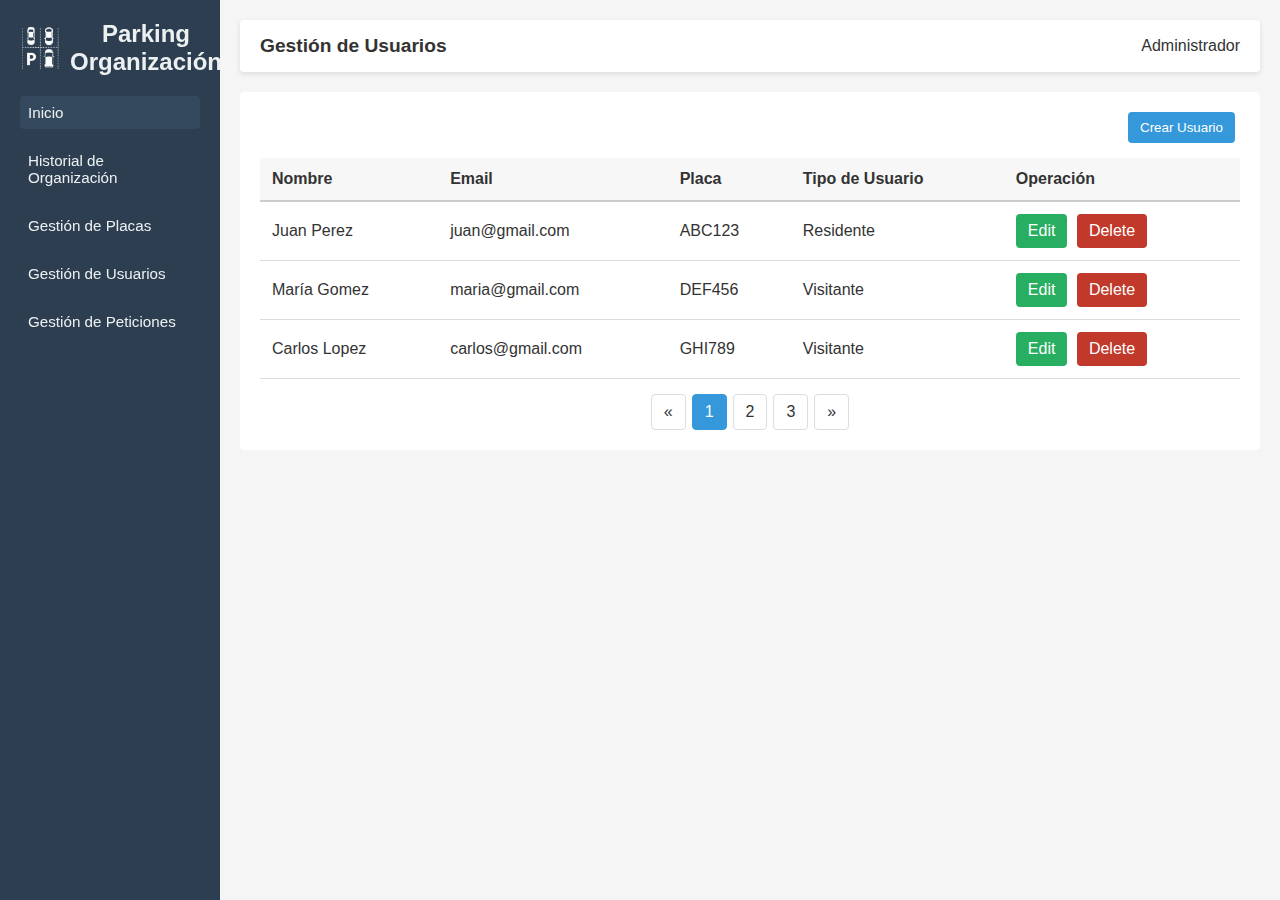
<file: index.html>
<!DOCTYPE html>
<html lang="es">
<head>
  <meta charset="UTF-8">
  <title>Parking Organización - Gestión de Usuarios</title>
  <link rel="stylesheet" href="css/style.css">
  <!-- Si usas iconos de FontAwesome, Google Fonts, etc., agrégalos aquí -->
</head>
<body>
    <aside class="sidebar">
        <div class="sidebar-logo">
          <!-- Imagen del logo -->
          <img src="imag\Parkinglogo.png" alt="Logo Parking" class="logo-img" />
          <!-- Texto al lado del logo -->
          <h2>Parking Organización</h2>
        </div>
    <nav class="sidebar-nav">
      <ul>
        <li><a href="#inicio" class="active">Inicio</a></li>
        <li><a href="#historial-organizacion">Historial de Organización</a></li>
        <li><a href="#gestion-de-placas">Gestión de Placas</a></li>
        <li><a href="#gestion-de-usuarios">Gestión de Usuarios</a></li>
        <li><a href="#gestion-de-peticiones">Gestión de Peticiones</a></li>
      </ul>
    </nav>
  </aside>

  <!-- Contenedor principal -->
  <div class="main-content">
    <!-- Navbar superior (opcional) -->
    <header class="main-header">
      <div class="header-left">
        <h2>Gestión de Usuarios</h2>
      </div>
      <div class="header-right">
        <span>Administrador</span>
      </div>
    </header>

    <!-- Contenido principal -->
    <section class="content">
      <!-- Botón para crear nuevo usuario -->
      <div class="create-user">
        <button class="btn create-user-btn">
          Crear Usuario
        </button>
      </div>

      <!-- Tabla de usuarios -->
      <div class="table-container">
        <table>
          <thead>
            <tr>
              <th>Nombre</th>
              <th>Email</th>
              <th>Placa</th>
              <th>Tipo de Usuario</th>
              <th>Operación</th>
            </tr>
          </thead>
          <tbody>
            <tr>
              <td>Juan Perez</td>
              <td>juan@gmail.com</td>
              <td>ABC123</td>
              <td>Residente</td>
              <td>
                <a href="#" class="btn edit-btn">Edit</a>
                <a href="#" class="btn delete-btn">Delete</a>
              </td>
            </tr>
            <tr>
              <td>María Gomez</td>
              <td>maria@gmail.com</td>
              <td>DEF456</td>
              <td>Visitante</td>
              <td>
                <a href="#" class="btn edit-btn">Edit</a>
                <a href="#" class="btn delete-btn">Delete</a>
              </td>
            </tr>
            <tr>
              <td>Carlos Lopez</td>
              <td>carlos@gmail.com</td>
              <td>GHI789</td>
              <td>Visitante</td>
              <td>
                <a href="#" class="btn edit-btn">Edit</a>
                <a href="#" class="btn delete-btn">Delete</a>
              </td>
            </tr>
            <!-- Agrega más filas según necesites -->
          </tbody>
        </table>
      </div>

      <!-- Paginación -->
      <div class="pagination">
        <ul>
          <li><a href="#">&laquo;</a></li>
          <li><a href="#" class="active">1</a></li>
          <li><a href="#">2</a></li>
          <li><a href="#">3</a></li>
          <li><a href="#">&raquo;</a></li>
        </ul>
      </div>
    </section>
  </div>
</body>
</html>
</file>
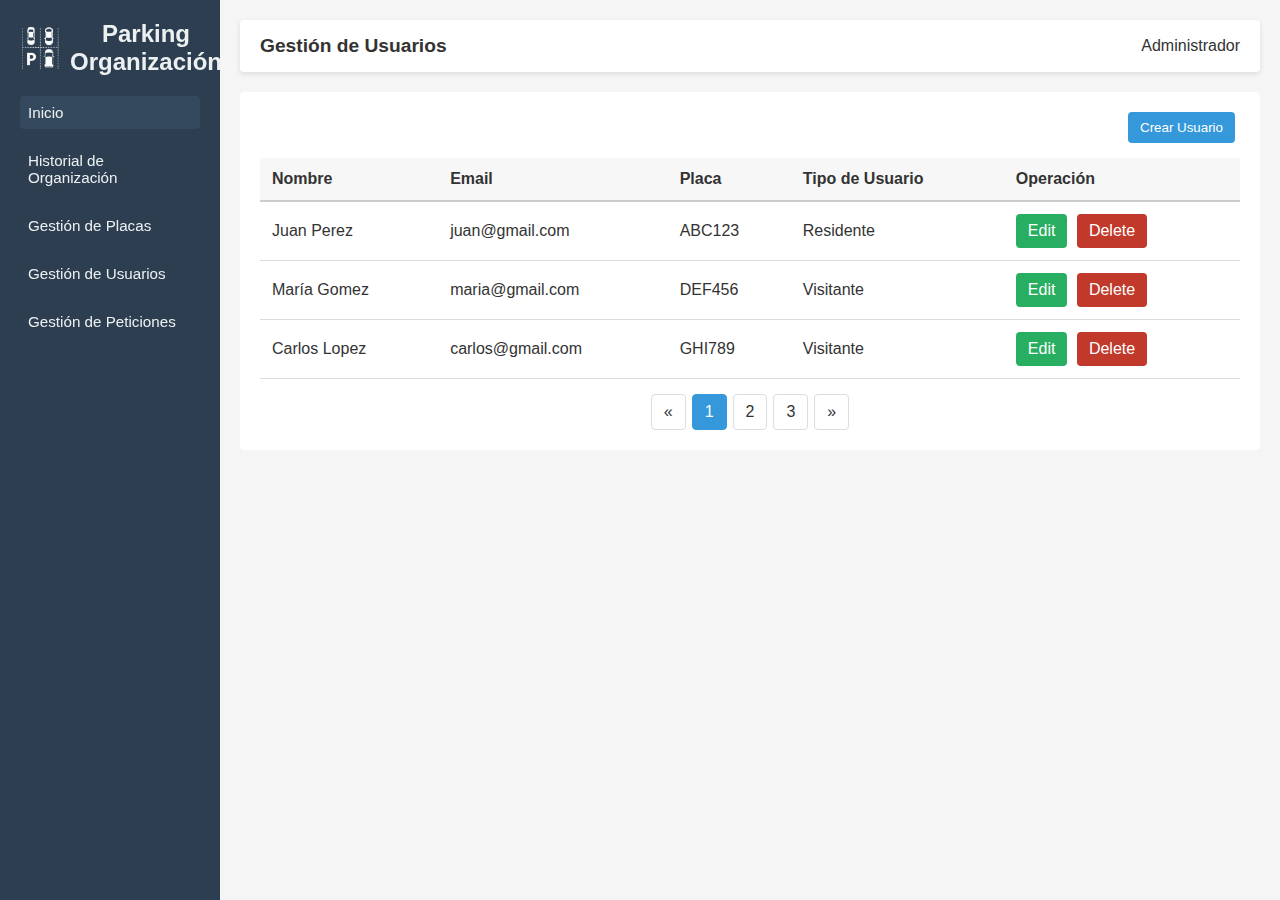
<file: Gestion-de-Usuarios.html>
<!DOCTYPE html>
<html lang="es">
<head>
  <meta charset="UTF-8">
  <title>Parking Organización - Gestión de Usuarios</title>
  <link rel="stylesheet" href="css/style.css">
</head>
<body>
    <aside class="sidebar">
        <div class="sidebar-logo">
          <!-- Imagen del logo -->
          <img src="imag\Parkinglogo.png" alt="Logo Parking" class="logo-img" />
          <!-- Texto al lado del logo -->
          <h2>Parking Organización</h2>
        </div>
    <nav class="sidebar-nav">
      <ul>
        <li><a href="#inicio" class="active">Inicio</a></li>
        <li><a href="#historial-organizacion">Historial de Organización</a></li>
        <li><a href="#gestion-de-placas">Gestión de Placas</a></li>
        <li><a href="#gestion-de-usuarios">Gestión de Usuarios</a></li>
        <li><a href="#gestion-de-peticiones">Gestión de Peticiones</a></li>
      </ul>
    </nav>
  </aside>

  <div class="main-content">
    <!-- Navbar superior (opcional) -->
    <header class="main-header">
      <div class="header-left">
        <h2>Gestión de Usuarios</h2>
      </div>
      <div class="header-right">
        <span>Administrador</span>
      </div>
    </header>

    <section class="content">
      <div class="create-user">
        <button class="btn create-user-btn">
          Crear Usuario
        </button>
      </div>

      <div class="table-container">
        <table>
          <thead>
            <tr>
              <th>Nombre</th>
              <th>Email</th>
              <th>Placa</th>
              <th>Tipo de Usuario</th>
              <th>Operación</th>
            </tr>
          </thead>
          <tbody>
            <tr>
              <td>Juan Perez</td>
              <td>juan@gmail.com</td>
              <td>ABC123</td>
              <td>Residente</td>
              <td>
                <a href="#" class="btn edit-btn">Edit</a>
                <a href="#" class="btn delete-btn">Delete</a>
              </td>
            </tr>
            <tr>
              <td>María Gomez</td>
              <td>maria@gmail.com</td>
              <td>DEF456</td>
              <td>Visitante</td>
              <td>
                <a href="#" class="btn edit-btn">Edit</a>
                <a href="#" class="btn delete-btn">Delete</a>
              </td>
            </tr>
            <tr>
              <td>Carlos Lopez</td>
              <td>carlos@gmail.com</td>
              <td>GHI789</td>
              <td>Visitante</td>
              <td>
                <a href="#" class="btn edit-btn">Edit</a>
                <a href="#" class="btn delete-btn">Delete</a>
              </td>
            </tr>
          </tbody>
        </table>
      </div>

      <div class="pagination">
        <ul>
          <li><a href="#">&laquo;</a></li>
          <li><a href="#" class="active">1</a></li>
          <li><a href="#">2</a></li>
          <li><a href="#">3</a></li>
          <li><a href="#">&raquo;</a></li>
        </ul>
      </div>
    </section>
  </div>
</body>
</html>
</file>
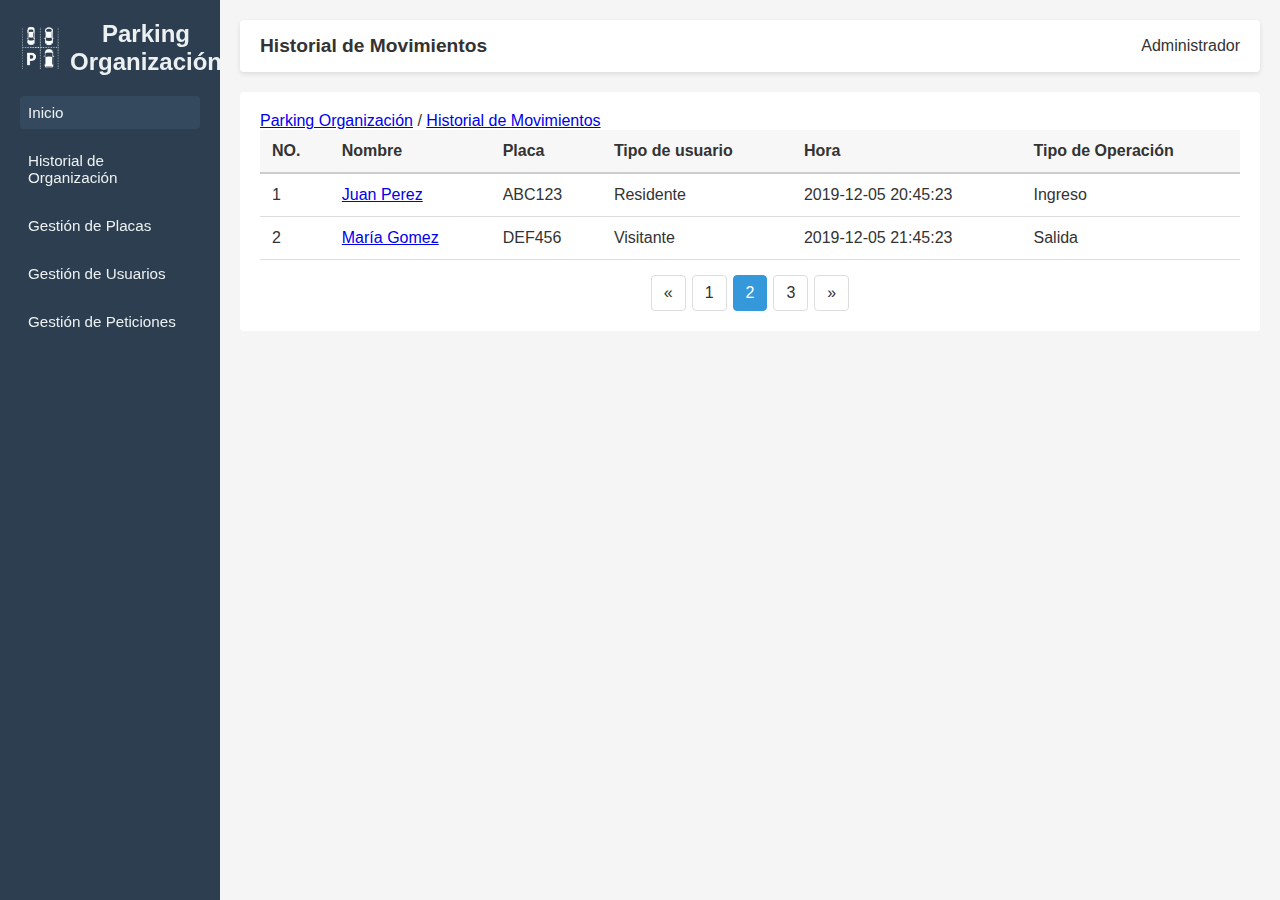
<file: Historial-de-Movientos.html>
<!DOCTYPE html>
<html lang="es">
<head>
  <meta charset="UTF-8">
  <title>Parking Organización - Gestión de Usuarios</title>
  <link rel="stylesheet" href="css/style.css">
</head>
<body>
    <aside class="sidebar">
        <div class="sidebar-logo">
          <img src="imag\Parkinglogo.png" alt="Logo Parking" class="logo-img" />
          <h2>Parking Organización</h2>
        </div>
    <nav class="sidebar-nav">
      <ul>
        <li><a href="#inicio" class="active">Inicio</a></li>
        <li><a href="#historial-organizacion">Historial de Organización</a></li>
        <li><a href="#gestion-de-placas">Gestión de Placas</a></li>
        <li><a href="#gestion-de-usuarios">Gestión de Usuarios</a></li>
        <li><a href="#gestion-de-peticiones">Gestión de Peticiones</a></li>
      </ul>
    </nav>
  </aside>
  <main class="main-content">

    <header class="main-header">
      <div class="header-left">
        <h2 id="page-title">Historial de Movimientos</h2>
      </div>
      <div class="header-right">
        Administrador
      </div>
    </header>

    <div class="content">

      <section id="usuarios">
        <nav class="breadcrumb">
          <a href="#">Parking Organización</a>
          <span class="sep">/</span>
          <a href="#">Historial de Movimientos</a>
        </nav>


        <div class="table-container history">
          <table>
            <thead>
              <tr>
                <th>NO.</th>
                <th>Nombre</th>
                <th>Placa</th>
                <th>Tipo de usuario</th>
                <th>Hora</th>
                <th>Tipo de Operación</th>
              </tr>
            </thead>
            <tbody>
              <tr>
                <td>1</td>
                <td><a href="#">Juan Perez</a></td>
                <td>ABC123</td>
                <td>Residente</td>
                <td>2019-12-05 20:45:23</td>
                <td>Ingreso</td>
              </tr>
              <tr>
                <td>2</td>
                <td><a href="#">María Gomez</a></td>
                <td>DEF456</td>
                <td>Visitante</td>
                <td>2019-12-05 21:45:23</td>
                <td>Salida</td>
              </tr>
            </tbody>
          </table>
          <div class="pagination">
            <ul>
              <li><a href="#">&laquo;</a></li>
              <li><a href="#">1</a></li>
              <li><a href="#" class="active">2</a></li>
              <li><a href="#">3</a></li>
              <li><a href="#">&raquo;</a></li>
            </ul>
          </div>
        </div>
      </section>

    </div>
  </main>

</body>
</html>
</file>
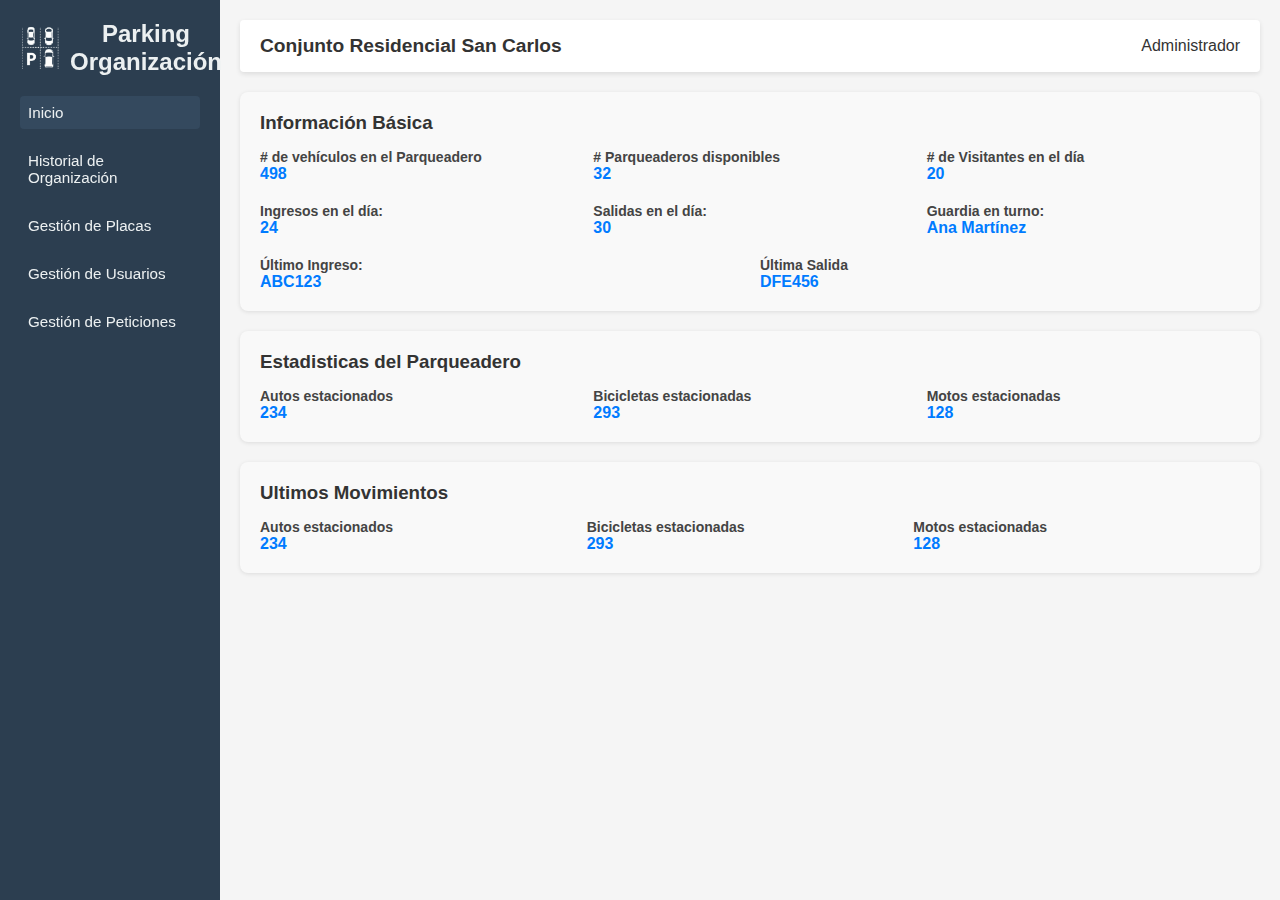
<file: menu.html>
<!DOCTYPE html>
<html lang="es">
<head>
  <meta charset="UTF-8">
  <title>Parking Organización - Gestión de Usuarios</title>
  <link rel="stylesheet" href="css/style.css">
  <!-- Si usas iconos de FontAwesome, Google Fonts, etc., agrégalos aquí -->
</head>
<body>
    <aside class="sidebar">
        <div class="sidebar-logo">
          <!-- Imagen del logo -->
          <img src="imag\Parkinglogo.png" alt="Logo Parking" class="logo-img" />
          <!-- Texto al lado del logo -->
          <h2>Parking Organización</h2>
        </div>
    <nav class="sidebar-nav">
      <ul>
        <li><a href="#inicio" class="active">Inicio</a></li>
        <li><a href="#historial-organizacion">Historial de Organización</a></li>
        <li><a href="#gestion-de-placas">Gestión de Placas</a></li>
        <li><a href="#gestion-de-usuarios">Gestión de Usuarios</a></li>
        <li><a href="#gestion-de-peticiones">Gestión de Peticiones</a></li>
      </ul>
    </nav>
  </aside>

  <!-- Contenedor principal -->
  <div class="main-content">
    <!-- Navbar superior (opcional) -->
    <header class="main-header">
      <div class="header-left">
        <h2>Conjunto Residencial San Carlos</h2>
      </div>
      <div class="header-right">
        <span>Administrador</span>
      </div>
    </header>

    <section class="info-basica">
        <h3>Información Básica</h3>
        <div class="info-grid">
          <div class="info-item">
            <strong># de vehículos en el Parqueadero</strong>
            <span class="info-value">498</span>
          </div>
          <div class="info-item">
            <strong># Parqueaderos disponibles</strong>
            <span class="info-value">32</span>
          </div>
          <div class="info-item">
            <strong># de Visitantes en el día</strong>
            <span class="info-value">20</span>
          </div>
          <div class="info-item">
            <strong>Ingresos en el día:</strong>
            <span class="info-value">24</span>
          </div>
          <div class="info-item">
            <strong>Salidas en el día:</strong>
            <span class="info-value">30</span>
          </div>
          <div class="info-item">
            <strong>Guardia en turno:</strong>
            <span class="info-value">Ana Martínez</span>
          </div>
          <div class="info-item">
            <strong>Último Ingreso:</strong>
            <span class="info-value">ABC123</span>
          </div>
          <div class="info-item">
            <strong>Última Salida</strong>
            <span class="info-value">DFE456</span>
          </div>
        </div>
      
    </section>

    <section class="info-basica">
    <h3>Estadisticas del Parqueadero</h3>
        <div class="info-grid">
          <div class="info-item">
            <strong>Autos estacionados</strong>
            <span class="info-value">234</span>
          </div>

          <div class="info-item">
            <strong>Bicicletas estacionadas</strong>
            <span class="info-value">293</span>
          </div>

            <div class="info-item">
              <strong>Motos estacionadas</strong>
              <span class="info-value">128</span>
            </div>

        </section>

    <section class="info-basica">
     <h3>Ultimos Movimientos</h3>
        <div class="info-grid">
          <div class="info-item">
            <strong>Autos estacionados</strong>
            <span class="info-value">234</span>
          </div>

          <div class="info-item">
            <strong>Bicicletas estacionadas</strong>
            <span class="info-value">293</span>
          </div>

            <div class="info-item">
              <strong>Motos estacionadas</strong>
              <span class="info-value">128</span>
            </div>
        <section>

      </section>
</div></body></html>
</file>
<file: css/style.css>
/* RESET BÁSICO */
* {
    margin: 0;
    padding: 0;
    box-sizing: border-box;
  }
  
  body {
    font-family: Arial, sans-serif;
    background-color: #f5f5f5;
    color: #333;
  }
  
  /* BARRA LATERAL (SIDEBAR) */
  .sidebar {
    position: fixed;
    top: 0;
    left: 0;
    width: 220px;
    height: 100vh;
    background-color: #2c3e50; /* color oscuro */
    padding: 20px;
  }
  
  .sidebar-logo {
    margin-bottom: 30px;
    text-align: center;
    color: #ecf0f1;
  }
  
  .sidebar-logo h2 {
    font-size: 1.5rem;
  }
  
  .sidebar-nav ul {
    list-style: none;
  }
  
  .sidebar-nav ul li {
    margin: 15px 0;
  }
  
  .sidebar-nav ul li a {
    color: #ecf0f1;
    text-decoration: none;
    display: block;
    font-size: 0.95rem;
    padding: 8px;
    border-radius: 4px;
    transition: background-color 0.3s ease;
  }
  
  .sidebar-nav ul li a.active,
  .sidebar-nav ul li a:hover {
    background-color: #34495e; /* Un tono más oscuro para hover */
  }
  
  /* CONTENEDOR PRINCIPAL */
  .main-content {
    margin-left: 220px; /* deja espacio para la barra lateral */
    padding: 20px;
  }
  .sidebar-logo {
    display: flex;
    align-items: center;
    gap: 10px; /* espacio entre la imagen y el texto */
    margin-bottom: 20px;
  }
  
  .logo-img {
    width: 40px; /* ajusta el tamaño según el logo */
    height: auto;
  }
  
  /* CABECERA SUPERIOR */
  .main-header {
    display: flex;
    justify-content: space-between;
    align-items: center;
    background-color: #fff;
    padding: 15px 20px;
    border-radius: 4px;
    margin-bottom: 20px;
    box-shadow: 0 2px 5px rgba(0,0,0,0.1);
  }
  
  .header-left h2 {
    font-size: 1.2rem;
    font-weight: 600;
  }
  
  .header-right {
    font-weight: 500;
  }
  
  /* CONTENIDO GENERAL */
  .content {
    background-color: #fff;
    padding: 20px;
    border-radius: 4px;
  }
  
  /* BOTÓN CREAR USUARIO */
  .create-user {
    margin-bottom: 15px;
    text-align: right;
  }
  
  .create-user-btn {
    background-color: #3498db; /* Azul */
    color: #fff;
    padding: 10px 15px;
    border: none;
    border-radius: 3px;
    cursor: pointer;
    font-weight: 500;
    transition: background-color 0.3s ease;
  }
  
  .create-user-btn:hover {
    background-color: #2980b9; /* Azul más oscuro */
  }
  
  /* TABLA */
  .table-container {
    overflow-x: auto; /* para tablas anchas en pantallas pequeñas */
  }
  
  table {
    width: 100%;
    border-collapse: collapse;
    min-width: 600px;
  }
  
  table thead {
    background-color: #f7f7f7;
  }
  
  table thead th {
    padding: 12px;
    text-align: left;
    font-weight: 600;
    border-bottom: 2px solid #ccc;
  }
  
  table tbody td {
    padding: 12px;
    border-bottom: 1px solid #ddd;
  }
  
  table tr:hover {
    background-color: #f2f2f2;
  }
  
  /* BOTONES DE OPERACIONES (Edit/Delete) */
  .btn {
    display: inline-block;
    text-decoration: none;
    padding: 8px 12px;
    border-radius: 4px;
    margin-right: 5px;
    transition: background-color 0.3s ease;
  }
  
  .edit-btn {
    background-color: #27ae60; /* Verde */
    color: #fff;
  }
  
  .edit-btn:hover {
    background-color: #2ecc71; /* Verde claro */
  }
  
  .delete-btn {
    background-color: #c0392b; /* Rojo oscuro */
    color: #fff;
  }
  
  .delete-btn:hover {
    background-color: #e74c3c; /* Rojo */
  }
  
  /* PAGINACIÓN */
  .pagination {
    margin-top: 15px;
    text-align: center;
  }
  
  .pagination ul {
    list-style: none;
    display: inline-flex;
  }
  
  .pagination ul li {
    margin: 0 3px;
  }
  
  .pagination ul li a {
    display: block;
    padding: 8px 12px;
    background-color: #fff;
    color: #333;
    border: 1px solid #ddd;
    text-decoration: none;
    border-radius: 4px;
    transition: background-color 0.3s ease;
  }
  
  .pagination ul li a:hover {
    background-color: #eee;
  }
  
  .pagination ul li a.active {
    background-color: #3498db;
    color: #fff;
    border-color: #3498db;
  }
  

  .info-basica {
    background-color: #f9f9f9;
    padding: 20px;
    border-radius: 8px;
    margin-top: 20px;
    box-shadow: 0 1px 4px rgba(0, 0, 0, 0.1);
  }
  
  .info-basica h3 {
    margin-bottom: 15px;
    font-weight: 600;
  }
  
  .info-grid {
    display: flex;
    flex-wrap: wrap;
    gap: 20px;
  }
  
  .info-item {
    flex: 1 1 30%;
    min-width: 250px;
    display: flex;
    flex-direction: column;
  }
  
  .info-item strong {
    color: #444;
    font-size: 14px;
  }
  
  .info-value {
    color: #007bff;
    font-weight: bold;
    font-size: 16px;
  }
</file>
